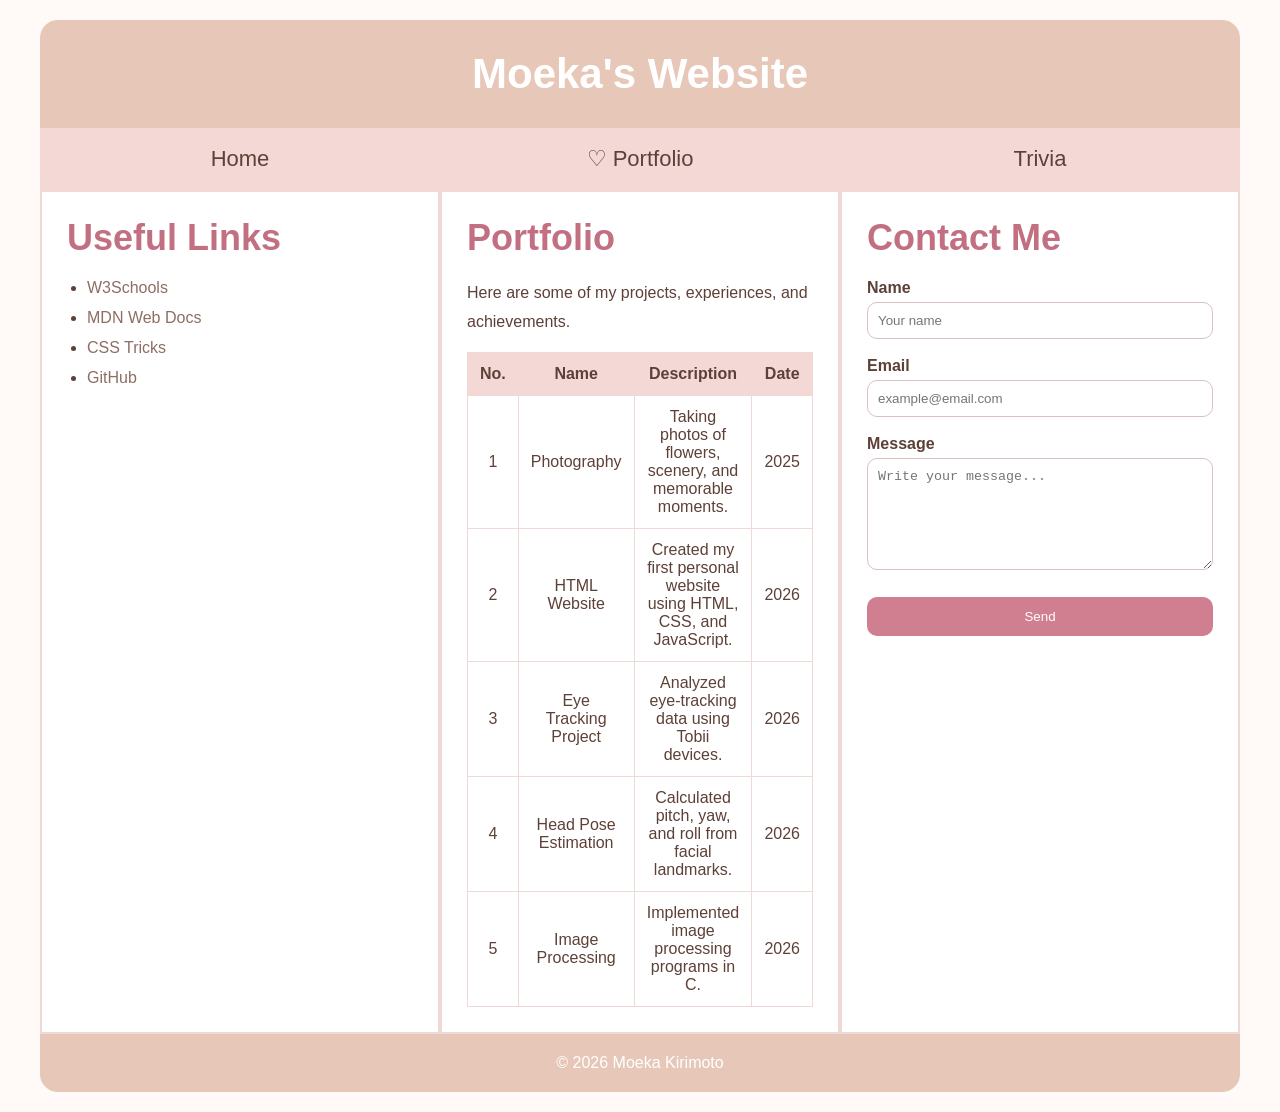
<file: portfolio.html>
<!DOCTYPE html>
<html lang="en">

<head>
<meta charset="UTF-8">
<meta name="viewport" content="width=device-width, initial-scale=1.0">

<title>Portfolio</title>

<link rel="stylesheet" href="style.css">
<script src="script.js" defer></script>

</head>

<body>

<header>
<h1>Moeka's Website</h1>
</header>

<nav>
<a href="index.html">Home</a>
<a href="portfolio.html">♡ Portfolio</a>
<a href="trivia.html">Trivia</a>
</nav>

<div class="container">

<!-- Left -->

<div class="box">

<h2>Useful Links</h2>

<ul>
<li><a href="https://www.w3schools.com" target="_blank">W3Schools</a></li>
<li><a href="https://developer.mozilla.org" target="_blank">MDN Web Docs</a></li>
<li><a href="https://css-tricks.com" target="_blank">CSS Tricks</a></li>
<li><a href="https://github.com" target="_blank">GitHub</a></li>
</ul>

</div>

<!-- Center -->

<div class="box">

<h2>Portfolio</h2>

<p>Here are some of my projects, experiences, and achievements.</p>

<table>

<tr>
<th>No.</th>
<th>Name</th>
<th>Description</th>
<th>Date</th>
</tr>

<tr>
<td>1</td>
<td>Photography</td>
<td>Taking photos of flowers, scenery, and memorable moments.</td>
<td>2025</td>
</tr>

<tr>
<td>2</td>
<td>HTML Website</td>
<td>Created my first personal website using HTML, CSS, and JavaScript.</td>
<td>2026</td>
</tr>

<tr>
<td>3</td>
<td>Eye Tracking Project</td>
<td>Analyzed eye-tracking data using Tobii devices.</td>
<td>2026</td>
</tr>

<tr>
<td>4</td>
<td>Head Pose Estimation</td>
<td>Calculated pitch, yaw, and roll from facial landmarks.</td>
<td>2026</td>
</tr>

<tr>
<td>5</td>
<td>Image Processing</td>
<td>Implemented image processing programs in C.</td>
<td>2026</td>
</tr>

</table>

</div>

<!-- Right -->

<div class="box">

<h2>Contact Me</h2>

<form>

<label>Name</label>
<input type="text" placeholder="Your name" required>

<label>Email</label>
<input type="email" placeholder="example@email.com" required>

<label>Message</label>
<textarea rows="6" placeholder="Write your message..." required></textarea>

<input type="submit" value="Send">

</form>

</div>

</div>

<footer>

<p>© 2026 Moeka Kirimoto</p>

</footer>

</body>
</html>
</file>
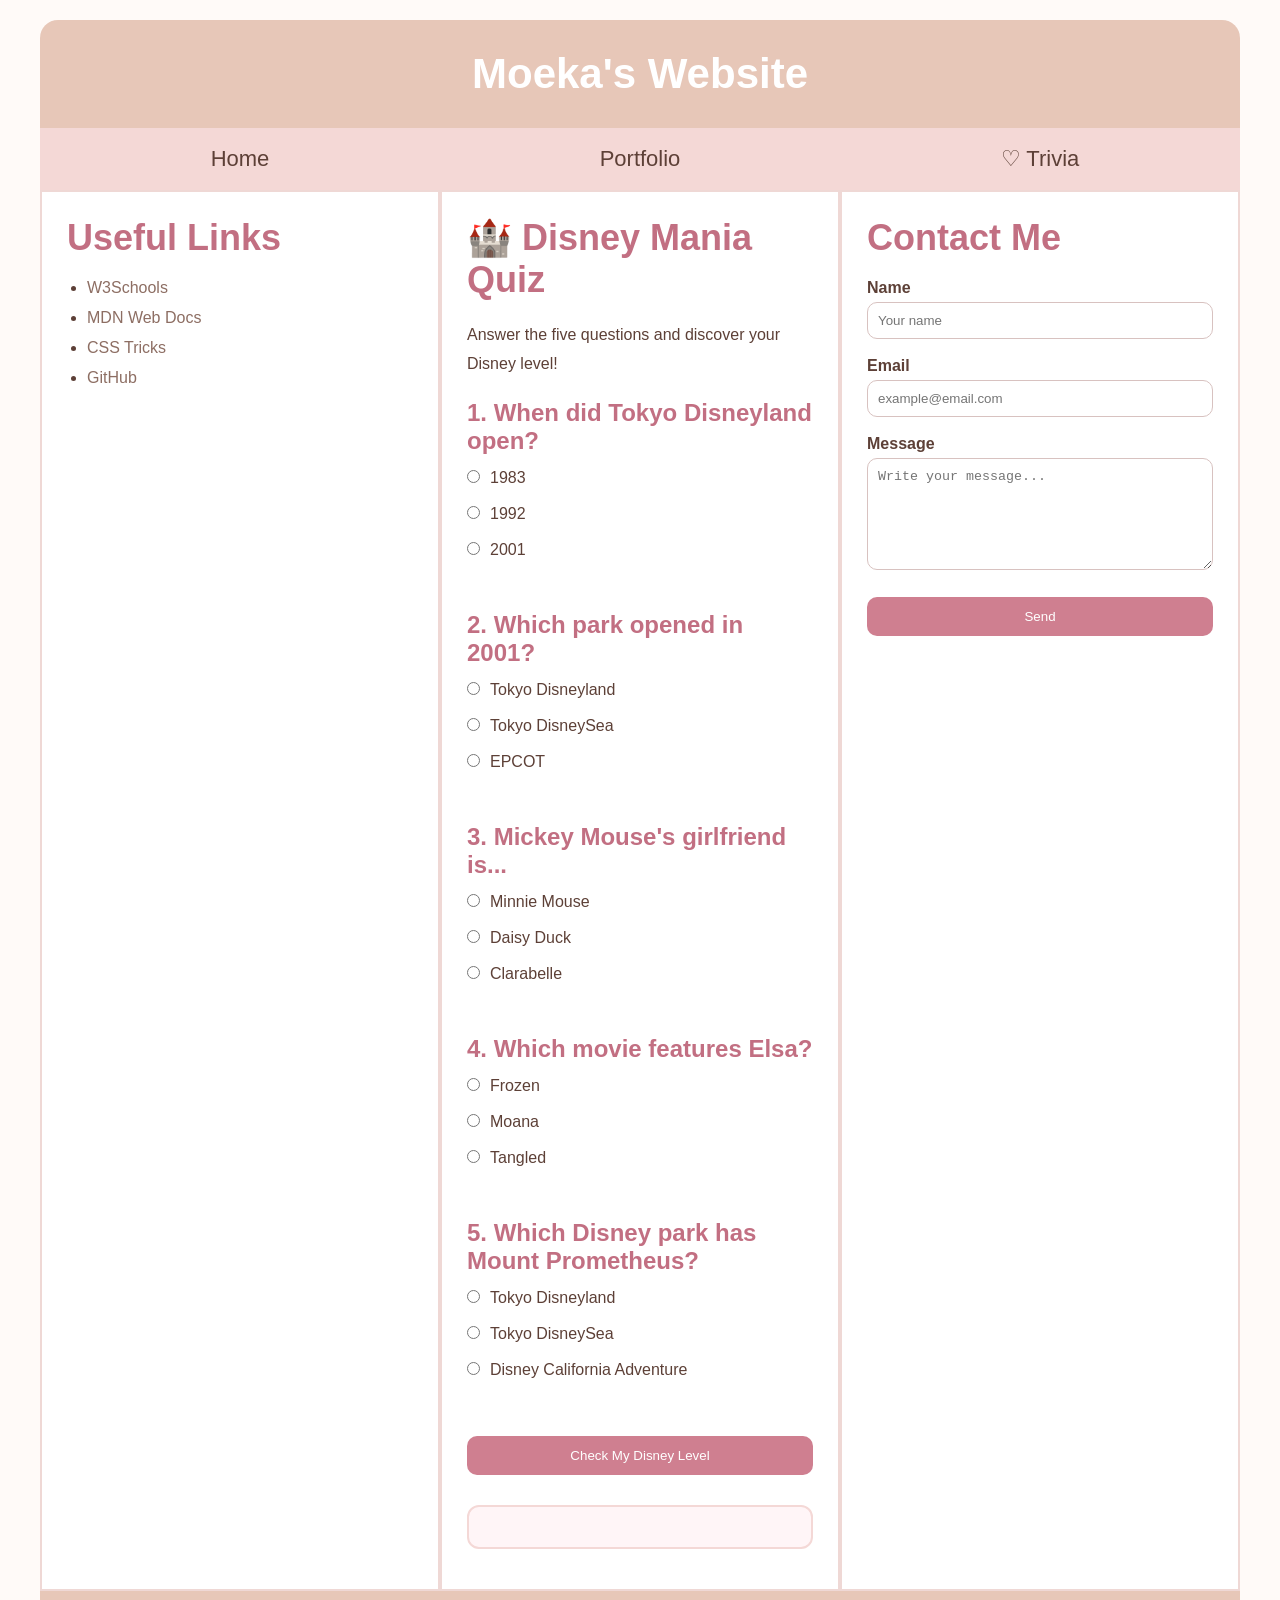
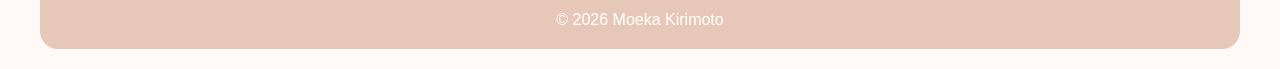
<file: trivia.html>
<!DOCTYPE html>
<html lang="en">

<head>
<meta charset="UTF-8">
<meta name="viewport" content="width=device-width, initial-scale=1.0">

<title>Trivia</title>

<link rel="stylesheet" href="style.css">
<script src="script.js" defer></script>

</head>

<body>

<header>
<h1>Moeka's Website</h1>
</header>

<nav>
<a href="index.html">Home</a>
<a href="portfolio.html">Portfolio</a>
<a href="trivia.html">♡ Trivia</a>
</nav>

<div class="container">

<!-- Left -->

<div class="box">

<h2>Useful Links</h2>

<ul>
<li><a href="https://www.w3schools.com" target="_blank">W3Schools</a></li>
<li><a href="https://developer.mozilla.org" target="_blank">MDN Web Docs</a></li>
<li><a href="https://css-tricks.com" target="_blank">CSS Tricks</a></li>
<li><a href="https://github.com" target="_blank">GitHub</a></li>
</ul>

</div>

<!-- Center -->

<div class="box">

<h2>🏰 Disney Mania Quiz</h2>

<p>Answer the five questions and discover your Disney level!</p>

<form>

<h3>1. When did Tokyo Disneyland open?</h3>

<input type="radio" name="q1" value="1">1983<br>
<input type="radio" name="q1" value="0">1992<br>
<input type="radio" name="q1" value="0">2001<br><br>

<h3>2. Which park opened in 2001?</h3>

<input type="radio" name="q2" value="0">Tokyo Disneyland<br>
<input type="radio" name="q2" value="1">Tokyo DisneySea<br>
<input type="radio" name="q2" value="0">EPCOT<br><br>

<h3>3. Mickey Mouse's girlfriend is...</h3>

<input type="radio" name="q3" value="1">Minnie Mouse<br>
<input type="radio" name="q3" value="0">Daisy Duck<br>
<input type="radio" name="q3" value="0">Clarabelle<br><br>

<h3>4. Which movie features Elsa?</h3>

<input type="radio" name="q4" value="1">Frozen<br>
<input type="radio" name="q4" value="0">Moana<br>
<input type="radio" name="q4" value="0">Tangled<br><br>

<h3>5. Which Disney park has Mount Prometheus?</h3>

<input type="radio" name="q5" value="0">Tokyo Disneyland<br>
<input type="radio" name="q5" value="1">Tokyo DisneySea<br>
<input type="radio" name="q5" value="0">Disney California Adventure<br><br>

<button type="button" onclick="checkQuiz()">
Check My Disney Level
</button>

</form>

<p id="result"></p>

</div>

<!-- Right -->

<div class="box">

<h2>Contact Me</h2>

<form>

<label>Name</label>
<input type="text" placeholder="Your name" required>

<label>Email</label>
<input type="email" placeholder="example@email.com" required>

<label>Message</label>
<textarea rows="6" placeholder="Write your message..." required></textarea>

<input type="submit" value="Send">

</form>

</div>

</div>

<footer>

<p>© 2026 Moeka Kirimoto</p>

</footer>

</body>
</html>
</file>
<file: style.css>
*{
    margin:0;
    padding:0;
    box-sizing:border-box;
}

body{
    background:#fffaf8;
    font-family:Arial,sans-serif;
    color:#5d4037;
}

/* ===== Common ===== */

header,
nav,
.container,
footer{
    width:95%;
    max-width:1200px;
    margin:0 auto;
}

/* ===== Header ===== */

header{
    background:#e7c7b8;
    color:white;
    text-align:center;
    padding:30px;
    border-radius:18px 18px 0 0;
    margin-top:20px;
}

header h1{
    font-size:42px;
}

/* ===== Navigation ===== */

nav{
    display:flex;
    background:#f4d8d6;
}

nav a{
    flex:1;
    text-align:center;
    text-decoration:none;
    color:#5d4037;
    padding:18px;
    font-size:22px;
    transition:.3s;
}

nav a:hover{
    background:#fdeef2;
    color:#c26f82;
    font-size:24px;
    font-weight:bold;
}

nav a:hover::after{
    content:" ♡";
}

/* ===== Layout ===== */

.container{
    display:flex;
}

/* ===== Box ===== */

.box{
    flex:1;
    background:white;
    border:2px solid #efd8d5;
    padding:25px;
    min-height:520px;
    transition:.3s;
}

.box:hover{
    transform:translateY(-5px);
    box-shadow:0 8px 20px rgba(0,0,0,.08);
}

.box h2{
    color:#c26f82;
    margin-bottom:20px;
    font-size:36px;
}

.box p{
    line-height:1.8;
    margin-bottom:15px;
}

/* ===== Image ===== */

.profile-img{
    display:block;
    width:100%;
    max-width:280px;
    margin:20px auto;
    border-radius:15px;
    box-shadow:0 5px 15px rgba(0,0,0,.15);
}

/* ===== Links ===== */

.box ul{
    margin-left:20px;
}

.box li{
    margin-bottom:12px;
}

.box a{
    color:#8d6e63;
    text-decoration:none;
}

.box a:hover{
    color:#c26f82;
    text-decoration:underline;
}

/* ===== Table ===== */

table{
    width:100%;
    border-collapse:collapse;
}

th{
    background:#f4d8d6;
    color:#5d4037;
}

th,
td{
    border:1px solid #efd8d5;
    padding:12px;
    text-align:center;
}

/* ===== Form ===== */

label{
    font-weight:bold;
}

input,
textarea{
    width:100%;
    margin-top:5px;
    margin-bottom:18px;
    padding:10px;
    border:1px solid #d8c2c0;
    border-radius:10px;
}

input[type="submit"],
button{
    width:100%;
    background:#cf7f90;
    color:white;
    border:none;
    padding:12px;
    border-radius:10px;
    cursor:pointer;
    transition:.3s;
}

input[type="submit"]:hover,
button:hover{
    background:#b96678;
}

/* ===== Trivia ===== */

h3{
    margin-top:20px;
    margin-bottom:10px;
    color:#c26f82;
    font-size:24px;
}

input[type="radio"]{
    width:auto;
    margin-right:10px;
    cursor:pointer;
}

button{
    margin-top:25px;
}

#result{
    margin-top:30px;
    padding:20px;
    text-align:center;
    font-size:26px;
    color:#c26f82;
    font-weight:bold;
    background:#fff5f7;
    border-radius:12px;
    border:2px solid #f4d8d6;
}

/* ===== Footer ===== */

footer{
    background:#e7c7b8;
    color:white;
    text-align:center;
    padding:20px;
    margin-bottom:20px;
    border-radius:0 0 18px 18px;
}

footer p{
    margin:0;
}

/* ===== Responsive ===== */

@media(max-width:900px){

.container{
    flex-direction:column;
}

nav{
    flex-direction:column;
}

header,
nav,
.container,
footer{
    width:100%;
}

}

.click-photo{
    text-align:center;
    margin-top:12px;
    color:#c26f82;
    font-weight:bold;
    cursor:pointer;
    transition:0.3s;
}

.click-photo:hover{
    color:#b96678;
    text-decoration:underline;
}
</file>
